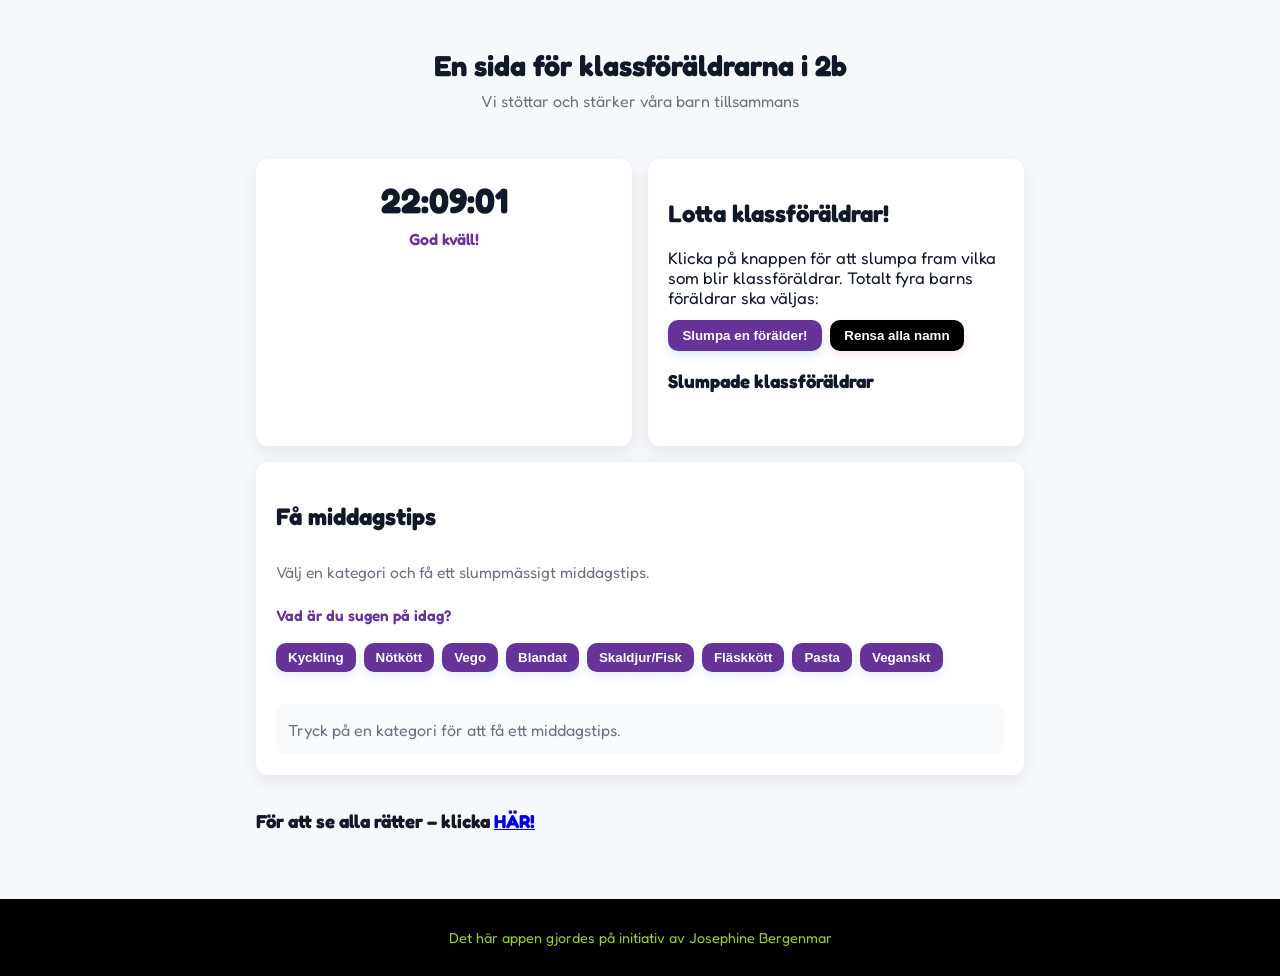
<file: index.html>
<!-- index.html
  I den här filen sätts sidans struktur och css-filen (style.css) kallas in/länkas
  från head-sektionen för formatteringen. Javascript-filerna (app.js + meals.js) som skapar de
  de interaktiva funktionerna "ropas in" sist bland alla html-element, längst ned i body.
-->
<!doctype html>
<html lang="sv">
<head>
  <link href="https://fonts.googleapis.com/css2?family=Fredoka:wght@400;600&display=swap" rel="stylesheet">
  <meta charset="utf-8" />
  <meta name="viewport" content="width=device-width,initial-scale=1" />
  <title>Klassföräldrar till 2 B</title>

  <!-- Här kallas css-filen in, innan sidans innehåll visas.
   Webbläsaren kopplar CSS-filen med HTML-sidan via länken i link-taggen,
   sen läser webbläsaren in stilarna/formatteringen och tillämpar dom.
   -->
  <link rel="stylesheet" href="css/style.css" />
</head>
<body>
<header>
  <h1>En sida för klassföräldrarna i 2b</h1>
  <p class="tagline">Vi stöttar och stärker våra barn tillsammans</p>
</header>

<!-- Main-innehållet består av två lådor/sektioner med olika id:n:
clock-section och quite-section där formatteringen i css-filen följer klassen "card"
 -->
<main>
  <!-- lådan för klockan med hälsningsfrasen -->
  <section id="clock-section" class="card">
    <!-- en egen div där tiden visas och "aria-live" gör att skärmläsare uppdateras automatiskt när tiden ändras -->
    <div id="time" aria-live="polite" class="time">--:--:--</div>
    <!-- Hälsning som uppdateras utifrån vilken tid det är  -->
    <div id="greeting" class="greeting">Hej!</div>
  </section>

  <!-- lådan där man kan slumpa klassföräldrar -->
  <section id="slump-section" class="card">
    <h2>Lotta klassföräldrar!</h2>

    <!-- Här visas först en instruktion om att trycka på knappen för att slumpa
    klassförälder, sedan byts den texten ut till senaste slumpade namnet -->
    <p id="current-name" class="name">Klicka på knappen för att slumpa fram vilka som blir klassföräldrar. Totalt fyra barns föräldrar ska väljas:</p>

    <!-- Knappar som formges genom div-klassen "controls"
    och den genrella rot-formatteringen + knappformattering i css:en.
    En knapp för att slumpa en förälder (new-name) och en knapp för
    att rensa (clear-history) alla tidigare slumpade namn som dyker upp
    under p-klassen current-name -->

    <div class="controls">
      <button id="new-name">Slumpa en förälder!</button>
      <button id="clear-history">Rensa alla namn</button>
    </div>

    <h3>Slumpade klassföräldrar</h3>
    <!-- Här skapas en lista som fylls på dynamiskt av js-koden. Även här
     används aria-live för att meddela skärmläsaren när ett nytt namn slumpats
     fram, exempelvis bra för synskadade men även av andra anledningar-->
    <ul id="name-history" class="name-history" aria-live="polite"></ul>
  </section>

  <!-- NY sektion för de slumpade rätterna/middagstips -->
  <section id="dinner-section" class="card">
    <h2>Få middagstips</h2>
    <p class="lead">Välj en kategori och få ett slumpmässigt middagstips.</p>

    <h3 class="small-heading">Vad är du sugen på idag?</h3>

    <!-- knappar för kategorier, dessa är viktiga för interaktiviteten genom att... -->
    <div class="category-controls controls" role="toolbar" aria-label="Maträttskategorier">
      <button class="category-btn" data-cat="chicken">Kyckling</button>
      <button class="category-btn" data-cat="beef">Nötkött</button>
      <button class="category-btn" data-cat="vegetarian">Vego</button>
      <button class="category-btn" data-cat="miscellaneous">Blandat</button>
      <button class="category-btn" data-cat="seafood">Skaldjur/Fisk</button>
      <button class="category-btn" data-cat="pork">Fläskkött</button>
      <button class="category-btn" data-cat="pasta">Pasta</button>
      <button class="category-btn" data-cat="vegan">Veganskt</button>
    </div>

    <!-- Plats där den slumpade rätten kommer att visas (JS fyller den senare) -->
    <div id="meal-result" class="meal-result" aria-live="polite" aria-atomic="true">

      <p class="muted">Tryck på en kategori för att få ett middagstips.</p>
    </div>
  </section>
  <h3 class="small-heading">
    För att se alla rätter – klicka <a href="meals.html">HÄR!</a>
  </h3>
</main>

<footer>
  <p>Det här appen gjordes på initiativ av Josephine Bergenmar</p>
</footer>

<!-- Sist av alla html-elemtn kallas js-filen in för att inte blockera laddningen/
renderingen av sidan. När js-scriptet sedan körs är DOM-trädet alltså klart vilket
gör att javascript kan manipulera element direkt utan att behöva vänta på att
dokumentet ska bli klart. -->

<script src="js/app.js"></script>
<script src="js/meals.js"></script>
</body>
</html>
</file>
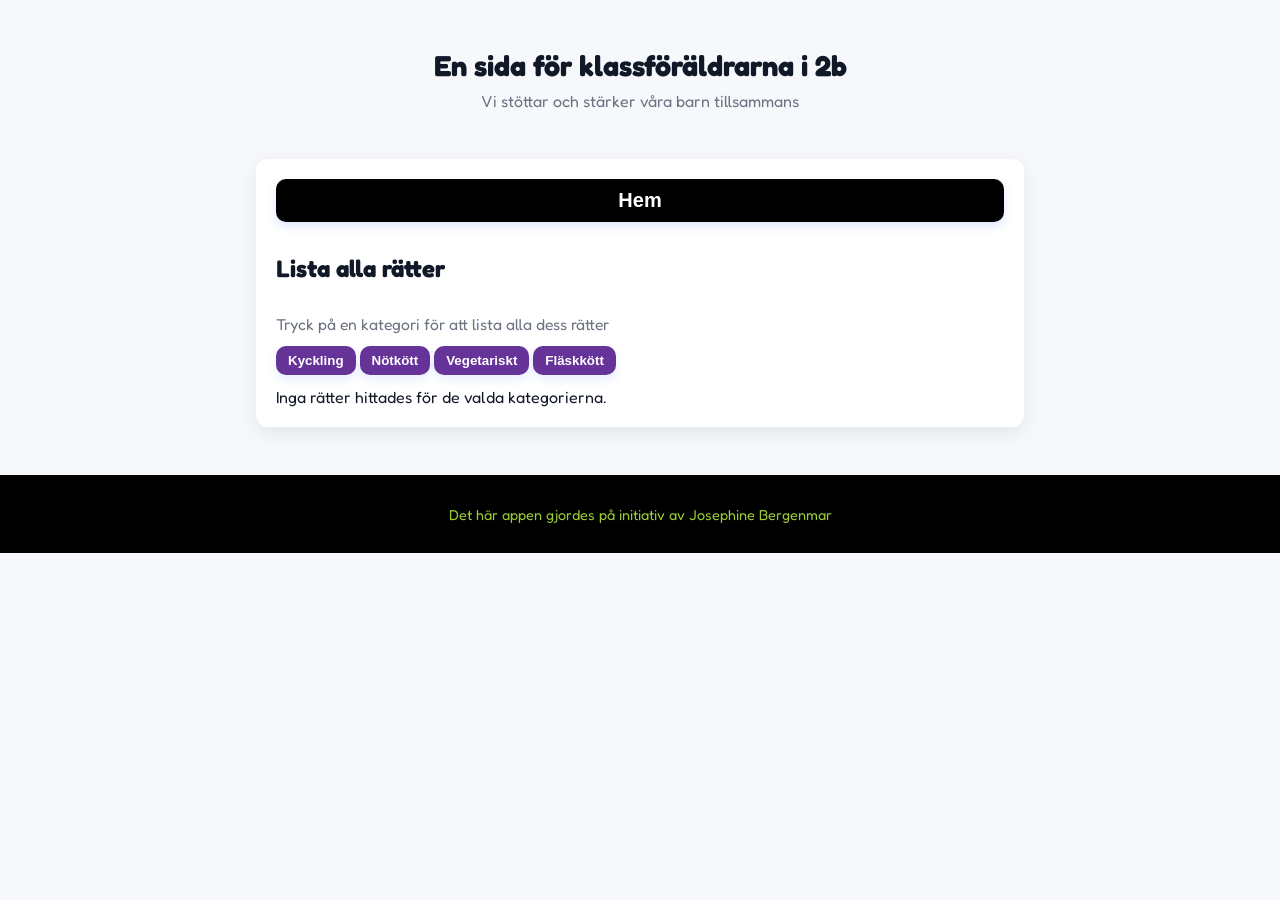
<file: meals.html>
<!-- meals.html
  I den här filen sätts sidans struktur och css-filen (style.css) kallas in/länkas
  från head-sektionen för formatteringen. Javascript-filen (meals2.js) som skapar de
  de interaktiva funktionerna "ropas in" sist bland alla html-element, längst ned i body.
-->
<!doctype html>
<html lang="sv">
<head>
  <link href="https://fonts.googleapis.com/css2?family=Fredoka:wght@400;600&display=swap" rel="stylesheet">
  <meta charset="utf-8" />
  <meta name="viewport" content="width=device-width,initial-scale=1" />
  <title>Klassföräldrar till 2 B</title>

  <!-- Här kallas css-filen in, innan sidans innehåll visas.
   Webbläsaren kopplar CSS-filen med HTML-sidan via länken i link-taggen,
   sen läser webbläsaren in stilarna/formatteringen och tillämpar dom.
   -->
  <link rel="stylesheet" href="css/style.css" />
</head>
<body>
<header>
  <h1>En sida för klassföräldrarna i 2b</h1>
  <p class="tagline">Vi stöttar och stärker våra barn tillsammans</p>
</header>

<!-- Main-innehållet består av två lådor/sektioner med olika id:n:
clock-section och quite-section där formatteringen i css-filen följer klassen "card"
 -->
<main>

  <!-- NY SEKTION: Få middagstips -->
  <section id="dinner-section" class="card">
    <button id="home" onclick="window.location.href='index.html'" style ="background-color: black; font-size: 20px; padding: 10px 20px;">Hem</button>
    <h2>Lista alla rätter</h2>
    <p class="lead">Tryck på en kategori för att lista alla dess rätter</p>

    <!-- Knappar för kategorier -->
<div id = "categories">
  <button class = "category-btn" data-cat="chicken">Kyckling</button>
  <button class = "category-btn" data-cat="beef">Nötkött</button>
  <button class = "category-btn" data-cat="vegetarian">Vegetariskt</button>
  <button class = "category-btn" data-cat="pork">Fläskkött</button>
</div>
<div id ="meal-result"><em>Välj en kategori</em></div>

  </section>

</main>

<footer>
  <p>Det här appen gjordes på initiativ av Josephine Bergenmar</p>
</footer>

<!-- Sist av alla html-elemtn kallas js-filen in för att inte blockera laddningen/
renderingen av sidan. När js-scriptet sedan körs är DOM-trädet alltså klart vilket
gör att javascript kan manipulera element direkt utan att behöva vänta på att
dokumentet ska bli klart. -->

<script src="js/meals2.js"></script>
</body>
</html>
</file>
<file: css/style.css>
/* Grund - global styling*/

:root {
  --bg: #f6f8fb;
  --card: #ffffff;
  --accent: #663399;
  --muted: #6b7280;
  --radius: 12px;
  --shadow: 0 6px 18px rgba(16,24,40,0.08);
  --font: 'Fredoka', sans-serif;
}

* { box-sizing: border-box; }
html,body { height:100%; margin:0; padding:0; font-family:var(--font); background:var(--bg); color:#111827; }

header {
  text-align:center;
  padding:2rem 1rem 1rem;
}
header h1 { margin:0; font-size:1.8rem; }
header .tagline { color:var(--muted); margin-top:0.5rem; }

/* Huvudlayoutens styling */
main {
  max-width:800px;
  margin:1rem auto 3rem;
  padding:0 1rem;
  display:grid;
  gap:1rem;
}

/* Kort-stil för sektionerna */
.card {
  background:var(--card);
  padding:1.25rem;
  border-radius:var(--radius);
  box-shadow:var(--shadow);
}

/* Klockans styling */
.time {
  font-size:2.2rem;
  font-weight:700;
  text-align:center;
}
.greeting {
  text-align:center;
  margin-top:0.5rem;
  color:var(--accent);
  font-weight:600;
}

/* Citat-sektionen */
.name {
  font-size:1.05rem;
  margin:0.75rem 0;
  min-height:3em;
}
.controls {
  display:flex;
  gap:.5rem;
  margin-bottom:0.75rem;
}
button {
  padding:0.5rem 0.9rem;
  border-radius:10px;
  border:0;
  cursor:pointer;
  font-weight:600;
  background:var(--accent);
  color:white;
  box-shadow:0 4px 10px rgba(37,99,235,0.16);
}
button:active { transform:translateY(1px); }

/* Rensa-knapp i annan stil */
#clear-history {
  background:black;
  box-shadow:0 4px 10px rgba(239,68,68,0.12);
}

/* Historiklista */
.name-history {
  list-style:none;
  padding-left:0;
  margin:0;
  padding: 0.5rem 0;



}
.name-history li {
  padding:0.45rem;
  border-radius:8px;
  margin-bottom:0.4rem;
  background:#f3f4f6;
  font-size:0.95rem;
  display:flex;
  justify-content:space-between;
  gap:0.5rem;
}

/* Ta bort-knapp per list-item */
.remove-name {
  background:transparent;
  border:0;
  color:var(--muted);
  cursor:pointer;
  font-weight:700;
}

/* Footer */
footer {
  text-align:center;
  color:yellowgreen;
  font-size:0.9rem;
  padding:1rem;
  background-color: black;
}

/* Responsiv */
@media (min-width:720px){
  main { display:grid; grid-template-columns: 1fr 1fr; }
  header{ padding-top:3rem; }
}


/* ----------------------------- */
/* Dinner tips section styling   */
/* ----------------------------- */

/* Se till att sektionen går över båda kolumner i grid-layout */
#dinner-section {
  grid-column: 1 / -1; /* spänner över hela gridens bredd */
  display: flex;
  flex-direction: column;
  gap: 0.75rem;
}

/* Liten ledtext under h2 */
#dinner-section .lead {
  margin: 0;
  color: var(--muted);
  font-size: 0.98rem;
}

/* mindre under-rubrik */
#dinner-section .small-heading {
  margin-top: 0.75rem;
  margin-bottom: 0.35rem;
  font-size: 0.95rem;
  color: var(--accent);
  font-weight:600;
}

/* Anpassa controls för kategoriknappar — tillåter wrap */
.category-controls {
  display: flex;
  flex-wrap: wrap;
  gap: 0.5rem;
}

/* Ge kategoriknapparna lite mindre padding än huvudknapparna men samma stil */
.category-btn {
  padding: 0.45rem 0.75rem;
  border-radius: 10px;
  border: 0;
  cursor: pointer;
  font-weight: 700;
  background: var(--accent);
  color: white;
  box-shadow: 0 4px 10px rgba(37,99,235,0.12);
  white-space: nowrap;
}

/* Bra fokus-stil för tillgänglighet */
.category-btn:focus {
  outline: 3px solid rgba(102,51,153,0.18);
  outline-offset: 2px;
}

/* Resultatzon för den slumpade rätten */
.meal-result {
  margin-top: 0.5rem;
  padding: 0.75rem;
  border-radius: 10px;
  background: #f9fafb;
  min-height: 3.2rem;
  display: flex;
  align-items: center;
}

/* mindre, dämpad text i startläget */
.meal-result .muted {
  margin: 0;
  color: var(--muted);
}

/* Mobil: gör knapparna ta mer plats om användaren vill */
@media (max-width: 480px) {
  .category-btn {
    flex: 1 1 calc(50% - 0.5rem);
    text-align: center;
  }
}

/* Desktop: se till att section beter sig snyggt i två-kolumns-layout */
@media (min-width: 720px) {
  #dinner-section {
    padding: 1.25rem;
  }
}
</file>
